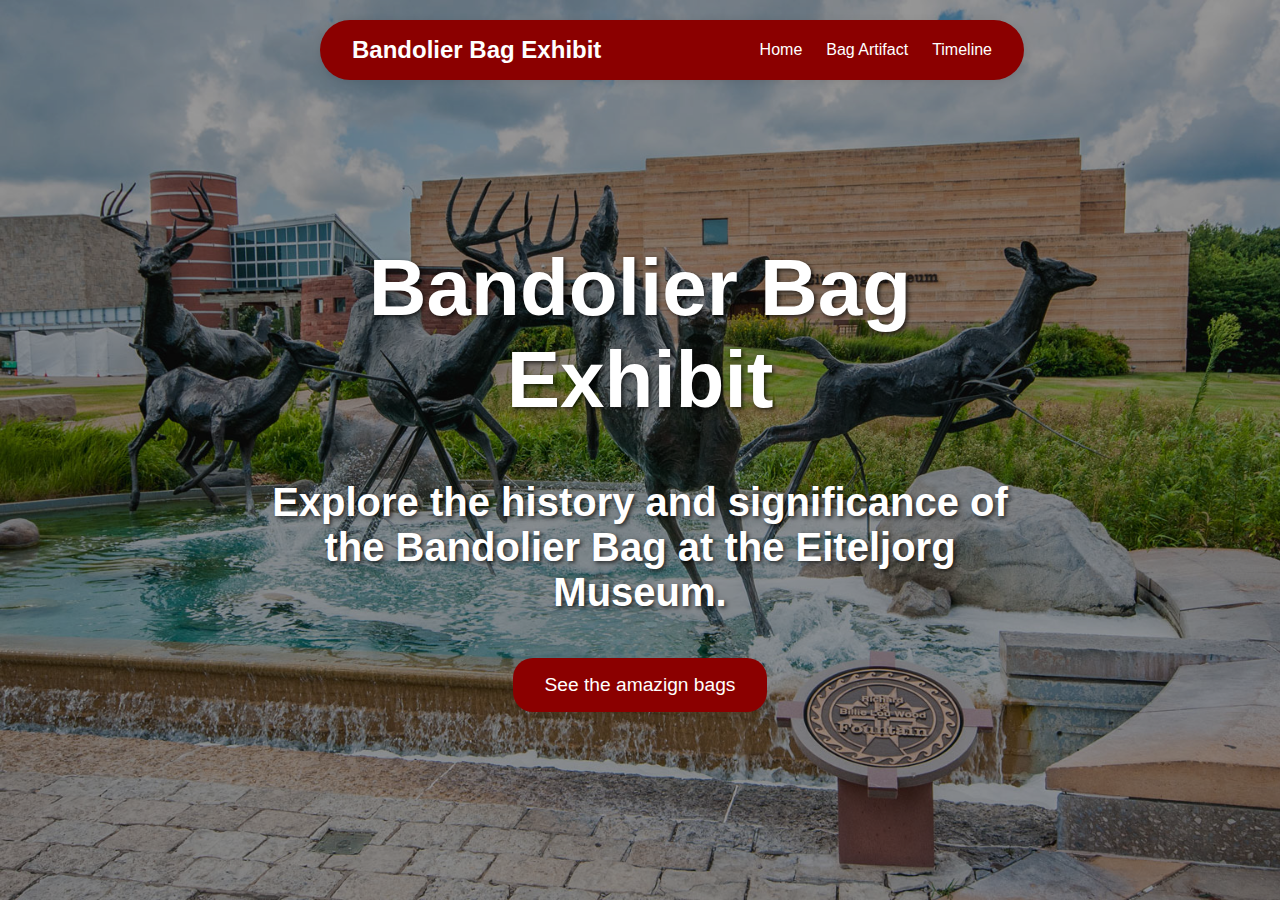
<file: index.html>
<!DOCTYPE html>
<html lang="en">
  <head>
    <meta charset="UTF-8" />
    <meta name="viewport" content="width=device-width, initial-scale=1.0" />
    <title>Bandolier Bag Interactive Exhibit</title>
    <link
      rel="stylesheet"
      href="https://cdnjs.cloudflare.com/ajax/libs/font-awesome/6.4.2/css/all.min.css"
      integrity="sha512-z3gLpd7yknf1YoNbCzqRKc4qyor8gaKU1qmn+CShxbuBusANI9QpRohGBreCFkKxLhei6S9CQXFEbbKuqLg0DA=="
      crossorigin="anonymous"
      referrerpolicy="no-referrer"
    />
    <link rel="stylesheet" href="css/styles.css" />
  </head>
  <body>
    <main>
      <nav class="navbar">
        <div class="logo">Bandolier Bag Exhibit</div>
        <ul class="nav-links">
          <li><a href="index.html">Home</a></li>
          <li><a href="bag.html">Bag Artifact</a></li>
          <li><a href="timeline.html">Timeline</a></li>
        </ul>
      </nav>
      <div class="hero">
        <div class="text">
        <h1>Bandolier Bag Exhibit</h1>
        <p>Explore the history and significance of the Bandolier Bag at the Eiteljorg Museum.</p>
        <a href="bag.html">
        <button>See the amazign bags <i class="fa-solid fa-arrow-up-right-from-square"></i></button>
        <a/>
    </div>
      </div>

    <script src="script.js"></script>
  </body>
</html>
</file>
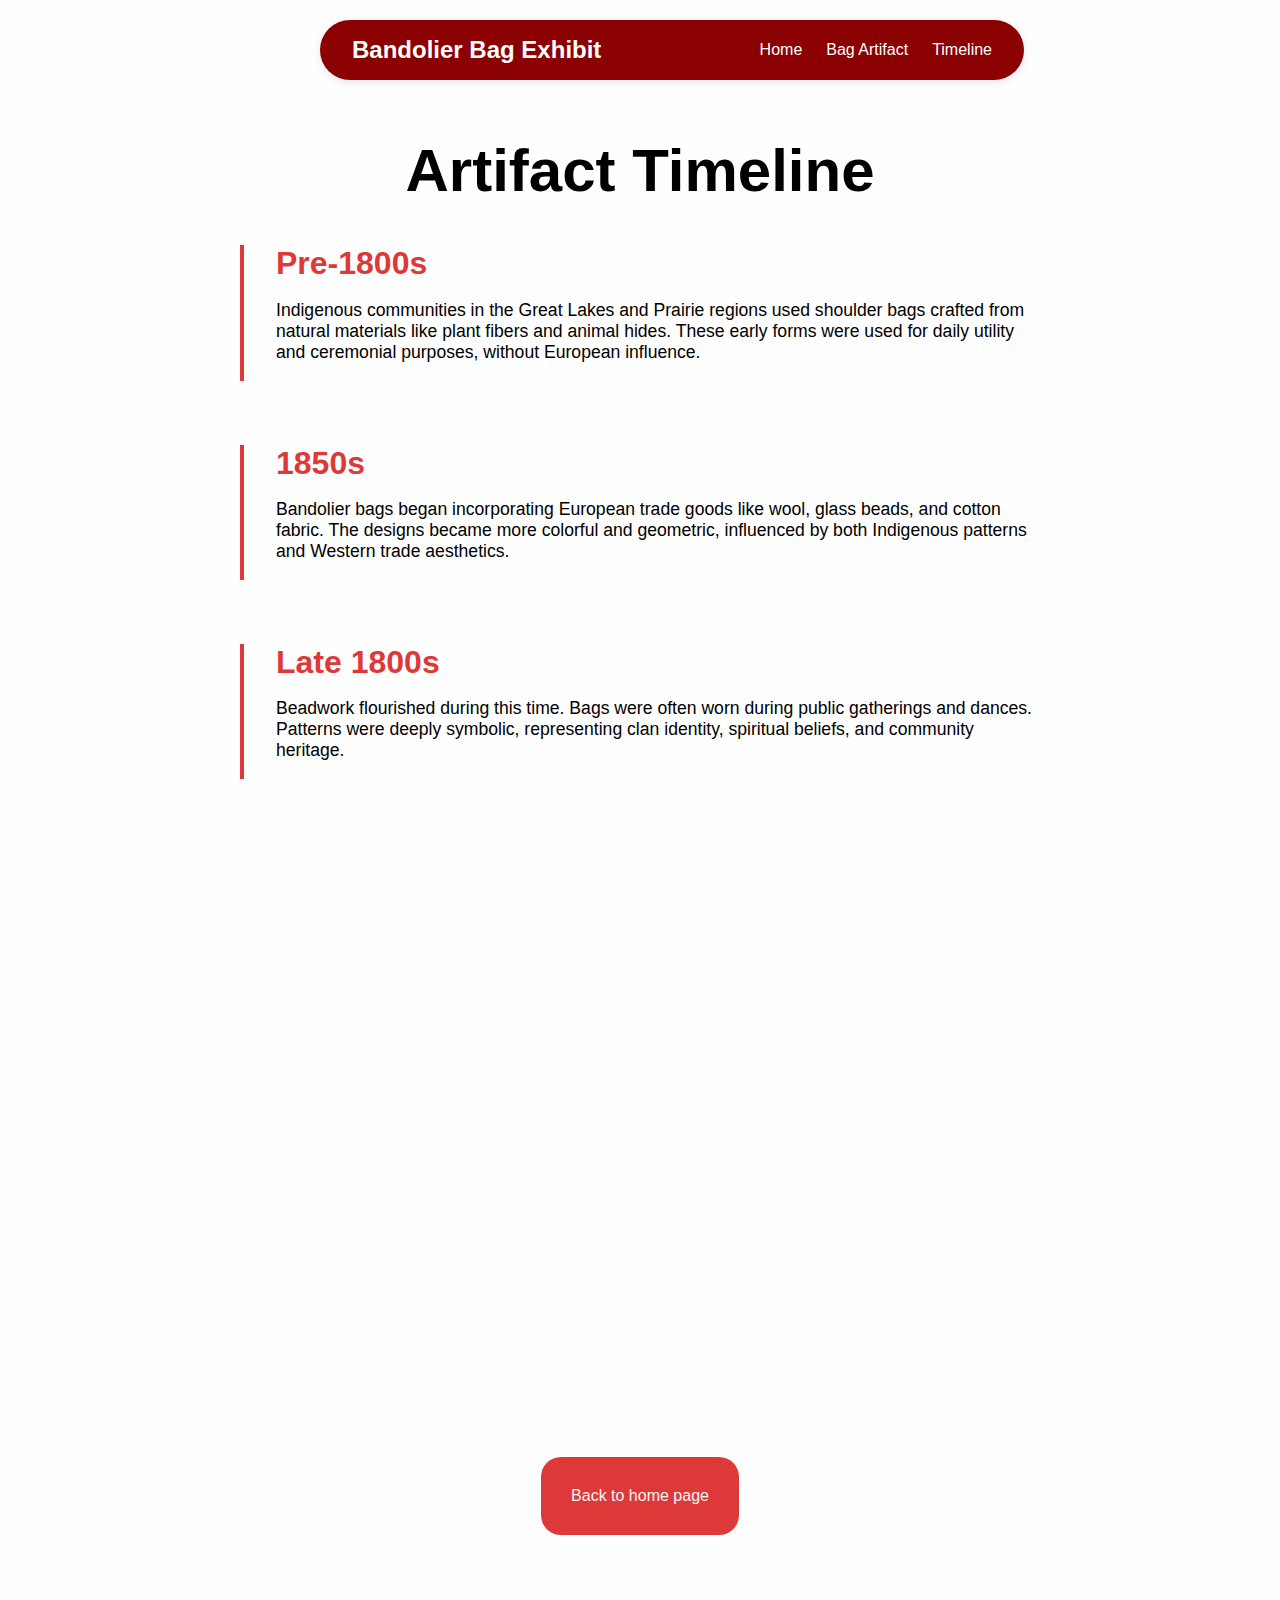
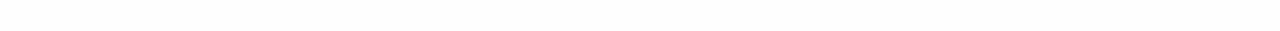
<file: timeline.html>
<!DOCTYPE html>
<html lang="en">
  <head>
    <meta charset="UTF-8" />
    <meta name="viewport" content="width=device-width, initial-scale=1.0" />
    <title>Bandolier Bag Interactive Exhibit</title>
    <link rel="stylesheet" href="css/styles.css" />
  </head>
  <body>
    <nav class="navbar">
      <div class="logo">Bandolier Bag Exhibit</div>
      <ul class="nav-links">
        <li><a href="index.html">Home</a></li>
        <li><a href="bag.html">Bag Artifact</a></li>
        <li><a href="timeline.html">Timeline</a></li>
      </ul>
    </nav>

    <section id="timeline">
      <h1 style="font-size: 60px">Artifact Timeline</h1>
      <div class="timeline-container">
        <div class="timeline-item reveal">
          <span class="year">Pre-1800s</span>
          <p>
            Indigenous communities in the Great Lakes and Prairie regions used
            shoulder bags crafted from natural materials like plant fibers and
            animal hides. These early forms were used for daily utility and
            ceremonial purposes, without European influence.
          </p>
        </div>
        <div class="timeline-item reveal">
          <span class="year">1850s</span>
          <p>
            Bandolier bags began incorporating European trade goods like wool,
            glass beads, and cotton fabric. The designs became more colorful and
            geometric, influenced by both Indigenous patterns and Western trade
            aesthetics.
          </p>
        </div>
        <div class="timeline-item reveal">
          <span class="year">Late 1800s</span>
          <p>
            Beadwork flourished during this time. Bags were often worn during
            public gatherings and dances. Patterns were deeply symbolic,
            representing clan identity, spiritual beliefs, and community
            heritage.
          </p>
        </div>
        <div class="timeline-item reveal">
          <span class="year">Early 1900s</span>
          <p>
            Bandolier bags became important markers of cultural pride and
            resistance. As assimilation policies increased in the U.S. and
            Canada, Indigenous artists continued to create and wear these bags
            in defiance of cultural erasure.
          </p>
        </div>
        <div class="timeline-item reveal">
          <span class="year">Mid 20th Century</span>
          <p>
            Many artifacts were collected by museums and institutions, often
            without the consent of Native communities. While fewer bags were
            made during this time, their significance as cultural memory objects
            remained strong.
          </p>
        </div>
        <div class="timeline-item reveal">
          <span class="year">Today</span>
          <p>
            Contemporary Indigenous artists continue the tradition, blending
            ancestral techniques with modern materials. Bandolier bags are
            celebrated as expressions of identity, history, and cultural
            resilience.
          </p>
        </div>
      </div>
      <a href="index.html">
        <button class="homeBtn">Back to home page</button>
      </a>
    </section>

    <script src="script.js"></script>
  </body>
</html>
</file>
<file: css/styles.css>
body {
    font-family: 'Franklin Gothic Medium', 'Arial Narrow', Arial, sans-serif;
    background: #F5F5DC;
    margin: 0;
    padding: 0;
    overflow-x: none;
  }
  .navbar {
    display: flex;
    justify-content: space-between;
    align-items: center;
    background-color: #8B0000; 
    color: white;
    padding: 1rem 2rem;
    box-shadow: 0 2px 10px rgba(0,0,0,0.1);
    top: 0;
    z-index: 1000;
    width: 50%;
    margin: 0 auto;
    position: absolute;
    display: flex;
    left: 25%;
    border-radius: 30px;
    margin-top: 20px;

  }
  
  .logo {
    font-size: 1.5rem;
    font-weight: bold;
  }
  
  .nav-links {
    list-style: none;
    display: flex;
    gap: 1.5rem;
    margin: 0;
    padding: 0;
  }
  
  .nav-links li a {
    color: white;
    text-decoration: none;
    font-weight: 500;
    position: relative;
    transition: color 0.3s ease;
  }
  
  .nav-links li a::after {
    content: "";
    position: absolute;
    width: 0%;
    height: 2px;
    bottom: -4px;
    left: 0;
    background-color: #F5F5DC;
    transition: width 0.3s;
  }
  
  .nav-links li a:hover {
    color: #F5F5DC;
  }
  
  .nav-links li a:hover::after {
    width: 100%;
  }
  .hero {
    position: relative;
    background-image: url('../assets/images/hero.jpg');
    background-size: cover;
    background-position: top;
    height: 100vh;
    display: flex;
    justify-content: center;
    align-items: center;
    color: white;
    text-align: center;
    overflow: hidden;
  }
  
  .hero::before {
    content: "";
    position: absolute;
    inset: 0;
    background-color: rgba(0, 0, 0, 0.4); 
    z-index: 0;
  }
  
  .hero > * {
    position: relative;
    z-index: 1;
  }
  .text{
    font-size: 2.5rem;
    font-weight: bold;
    text-shadow: 2px 2px 4px rgba(0, 0, 0, 0.7);
    margin: 0;
    padding: 0 2rem;
    max-width: 800px;
    button{
        background-color: #8B0000;
        color: white;
        border: none;
        padding: 1rem 2rem;
        font-size: 1.2rem;
        cursor: pointer;
        border-radius: 20px;
        transition: background-color 0.3s ease;
    }
  }
  .click{
    font-size: 3rem;
    font-weight: bold;
    top: 200px;
    z-index: 120;
    position: relative;
    color: #F5F5DC;
    left: 300px;
    width: 100%;
    
  }
  
  #artifact-image {
    position: relative;
    text-align: center;
    margin-top: 2rem;
    margin-top: 20px;
  }
  
  #artifact-image img {
    max-width: 80%;
    border: 5px solid #3B2F2F;
    border-radius: 10px;
  }
  
  .hotspot {
    position: absolute;
    width: 40px;
    height: 40px;
    background-color: #40E0D0;
    border: 2px solid #3B2F2F;
    border-radius: 50%;
    cursor: pointer;
    
  }
  
  #modal {
    position: fixed;
    top: 20%;
    left: 30%;
    width: 35%;
    padding: 1rem;
    background-color: white;
    display: none;
    z-index: 10;
    border-radius: 30px;
    z-index: 130;
  }
  
  .hidden {
    display: none;
  }
  .gen-info{
    font-size: 1.2rem;
    margin-top: 1rem;
    padding: 0 2rem;
    max-width: 800px;
    text-align: center;
    margin: 0 auto;
    background-color: rgb(151, 11, 34);
    margin-top: 100px;
    padding: 100px;
    color: #F5F5DC;
    border-radius: 30px;
  }
  .images {
    display: flex;
    justify-content: center;
    align-items: center;
    gap: 2rem;
    margin-top: 2rem;
  }
  
  .bag {
    position: relative;
    max-width: 300px;
    border: 5px solid #dd3939;
    border-radius: 10px;
    overflow: hidden;
    transition: transform 0.3s ease;
  }
  
  .bag img {
    width: 100%;
    display: block;

  }
  
  .bag .info {
    position: absolute;
    bottom: 0;
    left: 0;
    right: 0;
    background: rgba(58, 52, 52, 0.7);
    color: white;
    padding: 1rem;
    font-size: 0.9rem;
    opacity: 0;
    transform: translateY(100%);
    transition: all 0.4s ease;
  }
  
  .bag:hover .info {
    opacity: 1;
    transform: translateY(0);
  }
  #timeline {
    padding: 6rem 2rem;
    background: #fefefe;
    text-align: center;
  }
  
  .timeline-container {
    display: flex;
    flex-direction: column;
    gap: 4rem;
    max-width: 800px;
    margin: 0 auto;
    position: relative;
    padding-bottom: 5rem;
  }
  
  .timeline-item {
    border-left: 4px solid #dd3939;
    padding-left: 2rem;
    position: relative;
    opacity: 0;
    transform: translateY(40px);
    transition: all 0.6s ease;
    font-size: 1.1rem;
    text-align: left;
  }
  
  .timeline-item.reveal.active {
    opacity: 1;
    transform: translateY(0);
  }
  
  .timeline-item .year {
    font-weight: bold;
    font-size: 2rem;
    color: #dd3939;
    margin-bottom: 0.75rem;
    display: block;
  }
  
  .timeline-container::before {
    content: "";
    position: absolute;
    top: 0;
    left: 22px;
    width: 4px;
    height: 100%;
    background-color: #dd3939;
    z-index: -1;
  }
  .timeline-item.reveal {
    opacity: 0;
    transform: translateY(40px);
    transition: all 0.6s ease;
  }
  
  .timeline-item.reveal.active {
    opacity: 1;
    transform: translateY(0);
  }
.homeBtn{
    background-color: #dd3939;
    border-radius: 20px;
    padding:30px;
    color: whitesmoke;
    border: none;
    font-size: 16px;
    font-family: 'Franklin Gothic Medium', 'Arial Narrow', Arial, sans-serif;

    &:hover{
        background-color: #8B0000;
        color: white;
    }
}
</file>
